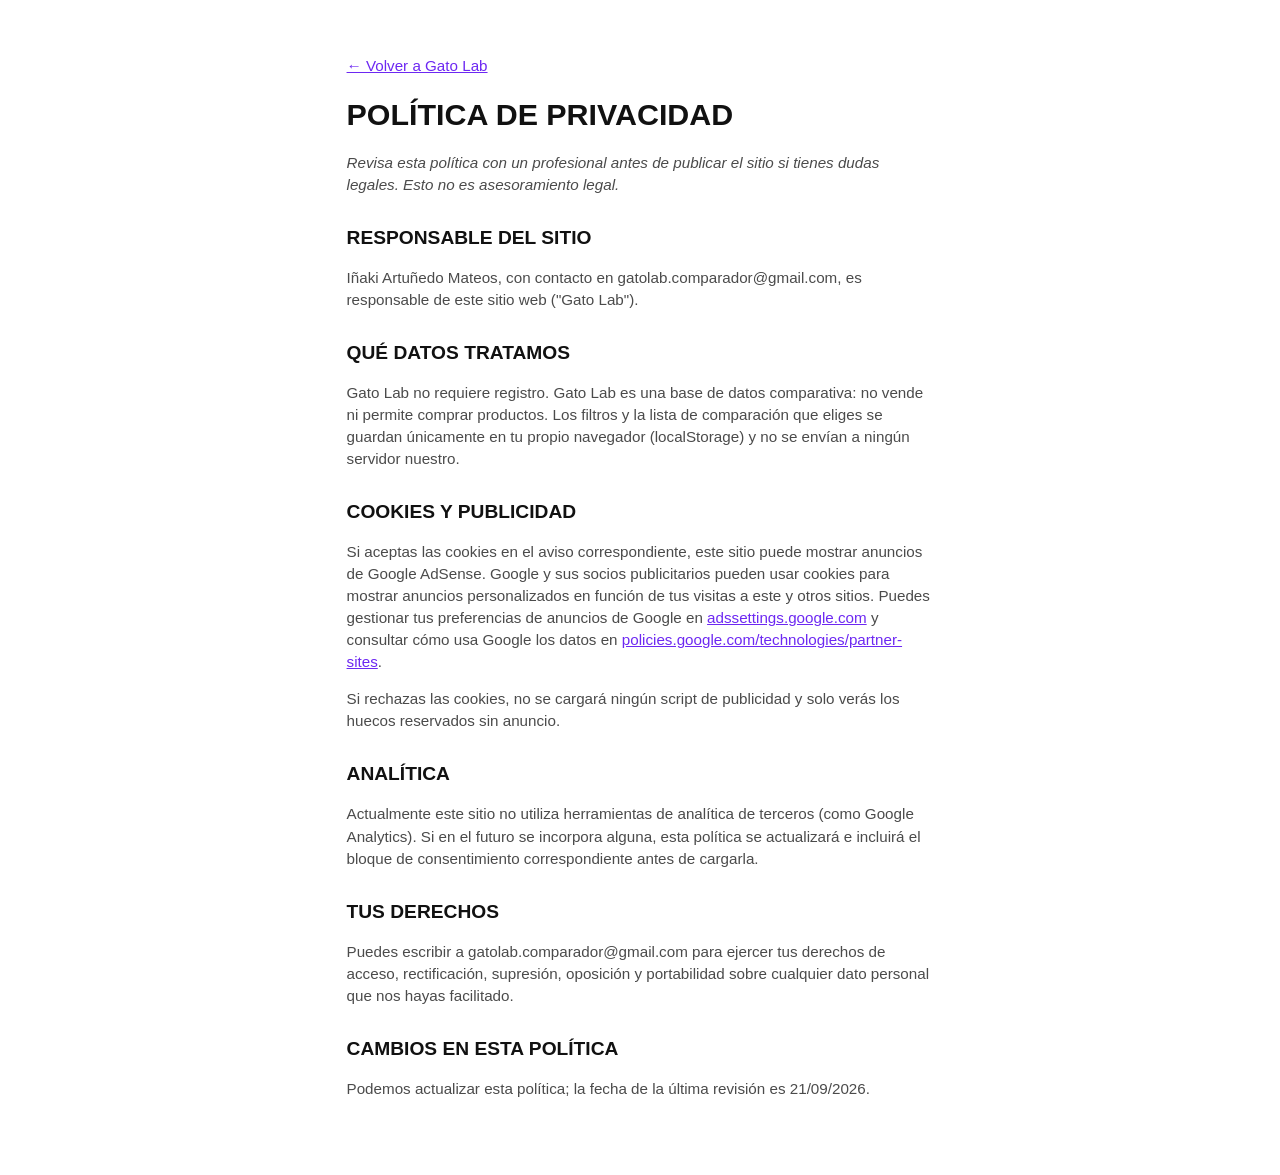
<file: gatolab-web_1/privacidad.html>
<!doctype html>
<html lang="es">
<head>
<meta charset="utf-8">
<meta name="viewport" content="width=device-width, initial-scale=1">
<title>Política de privacidad — Gato Lab</title>
<meta name="description" content="Política de privacidad y cookies de Gato Lab.">
<link rel="stylesheet" href="css/styles.css">
</head>
<body>
<div class="page legal">
  <p><a href="index.html">← Volver a Gato Lab</a></p>
  <h1>Política de privacidad</h1>
  <p><em>Revisa esta política con un profesional antes de publicar el sitio si tienes dudas legales. Esto no es asesoramiento legal.</em></p>

  <h2>Responsable del sitio</h2>
  <p>Iñaki Artuñedo Mateos, con contacto en gatolab.comparador@gmail.com, es responsable de este sitio web ("Gato Lab").</p>

  <h2>Qué datos tratamos</h2>
  <p>Gato Lab no requiere registro. Gato Lab es una base de datos comparativa: no vende ni permite comprar productos. Los filtros y la lista de comparación que eliges se guardan únicamente en tu propio navegador (localStorage) y no se envían a ningún servidor nuestro.</p>

  <h2>Cookies y publicidad</h2>
  <p>Si aceptas las cookies en el aviso correspondiente, este sitio puede mostrar anuncios de Google AdSense. Google y sus socios publicitarios pueden usar cookies para mostrar anuncios personalizados en función de tus visitas a este y otros sitios. Puedes gestionar tus preferencias de anuncios de Google en <a href="https://adssettings.google.com" target="_blank" rel="noopener">adssettings.google.com</a> y consultar cómo usa Google los datos en <a href="https://policies.google.com/technologies/partner-sites" target="_blank" rel="noopener">policies.google.com/technologies/partner-sites</a>.</p>
  <p>Si rechazas las cookies, no se cargará ningún script de publicidad y solo verás los huecos reservados sin anuncio.</p>

  <h2>Analítica</h2>
  <p>Actualmente este sitio no utiliza herramientas de analítica de terceros (como Google Analytics). Si en el futuro se incorpora alguna, esta política se actualizará e incluirá el bloque de consentimiento correspondiente antes de cargarla.</p>

  <h2>Tus derechos</h2>
  <p>Puedes escribir a gatolab.comparador@gmail.com para ejercer tus derechos de acceso, rectificación, supresión, oposición y portabilidad sobre cualquier dato personal que nos hayas facilitado.</p>

  <h2>Cambios en esta política</h2>
  <p>Podemos actualizar esta política; la fecha de la última revisión es 21/09/2026.</p>
</div>
</body>
</html>
</file>
<file: gatolab-web_1/css/styles.css>
/* Gato Lab — hoja de estilos principal */
:root{
  --bg:#FFFFFF;
  --surface:#FFFFFF;
  --surface-2:#F6F6F6;
  --ink:#111111;
  --gray-700:#4B4B4B;
  --gray-500:#7D7D7D;
  --gray-300:#D6D6D6;
  --gray-150:#EDEDED;
  --line:#E2E2E2;
  --accent:#6D28F2;
  --accent-dark:#5719D1;
  --accent-ink:#FFFFFF;
  --accent-soft:#F1E8FE;
  --radar-1:#6D28F2;
  --radar-2:#EB6834;
  --radius:6px;
  --radius-s:3px;
}
@media (prefers-color-scheme: dark){
  :root:not([data-theme="light"]){
    --bg:#0A0A0B; --surface:#141415; --surface-2:#1B1B1D; --ink:#F2F2F2;
    --gray-700:#B7B7B7; --gray-500:#8C8C8C; --gray-300:#333335; --gray-150:#1E1E20;
    --line:#2B2B2D; --accent:#A374FF; --accent-dark:#B892FF; --accent-ink:#0A0A0B; --accent-soft:#241A3B;
    --radar-1:#8C5FE0; --radar-2:#D95926;
  }
}
:root[data-theme="dark"]{
  --bg:#0A0A0B; --surface:#141415; --surface-2:#1B1B1D; --ink:#F2F2F2;
  --gray-700:#B7B7B7; --gray-500:#8C8C8C; --gray-300:#333335; --gray-150:#1E1E20;
  --line:#2B2B2D; --accent:#A374FF; --accent-dark:#B892FF; --accent-ink:#0A0A0B; --accent-soft:#241A3B;
  --radar-1:#8C5FE0; --radar-2:#D95926;
}

*{box-sizing:border-box;}
html,body{ margin:0; }
body{ background:var(--bg); color:var(--ink); font-family:'Archivo','Helvetica Neue',Arial,sans-serif; line-height:1.45; }
.page{ padding:0 18px; max-width:1280px; margin:0 auto; }
h1,h2,h3{ margin:0; }
.display{ font-family:'Anton','Arial Narrow',Impact,sans-serif; font-weight:400; text-transform:uppercase; letter-spacing:.01em; line-height:.96; }
.display em{ font-style:normal; color:var(--accent); }
.mono{ font-family:'JetBrains Mono','SFMono-Regular',Menlo,monospace; font-variant-numeric:tabular-nums; }
.eyebrow{ font-family:'JetBrains Mono',monospace; font-size:.72rem; text-transform:uppercase; letter-spacing:.12em; color:var(--gray-500); display:flex; align-items:center; gap:8px; }
.eyebrow::before{ content:""; width:8px; height:8px; background:var(--accent); flex:none; }
a{ color:var(--accent); }
a:hover{ color:var(--accent-dark); }
button{ font-family:inherit; }
:focus-visible{ outline:2px solid var(--accent); outline-offset:2px; }
[hidden]{ display:none !important; }
img{ max-width:100%; }

.topbar{
  position:sticky; top:0; z-index:40; display:flex; align-items:center; gap:16px;
  padding:16px 0; margin:0 -18px; padding-inline:18px; background:var(--bg); border-bottom:2px solid var(--ink);
}
.brand{ display:flex; align-items:center; gap:9px; flex:0 0 auto; }
.brand-mark{ width:28px; height:28px; color:var(--ink); flex:none; }
.brand-mark svg{ width:100%; height:100%; }
.brand-text{ display:flex; flex-direction:column; line-height:1.02; }
.brand-name{ font-family:'Anton',sans-serif; text-transform:uppercase; font-size:1.28rem; letter-spacing:.01em; white-space:nowrap; }
.brand-name em{ font-style:normal; color:var(--accent); }
.brand-tagline{ font-family:'JetBrains Mono',monospace; font-size:.56rem; text-transform:uppercase; letter-spacing:.11em; color:var(--gray-500); white-space:nowrap; margin-top:1px; }
.main-nav{ display:flex; gap:2px; flex:0 0 auto; }
.main-nav button{
  border:none; background:transparent; color:var(--gray-500); cursor:pointer;
  font-family:'JetBrains Mono',monospace; font-size:.78rem; text-transform:uppercase; letter-spacing:.06em;
  padding:8px 10px; border-bottom:2px solid transparent; margin-bottom:-2px;
}
.main-nav button:hover{ color:var(--ink); }
.main-nav button[aria-current="true"]{ color:var(--ink); border-bottom-color:var(--accent); font-weight:700; }
.searchbox{ position:relative; flex:1 1 240px; min-width:0; max-width:440px; }
.searchbox svg{ position:absolute; left:12px; top:50%; transform:translateY(-50%); width:16px; height:16px; color:var(--gray-500); pointer-events:none; }
.searchbox input{ width:100%; padding:10px 14px 10px 36px; border-radius:var(--radius-s); border:1.5px solid var(--ink); background:var(--surface); color:var(--ink); font-size:.92rem; font-family:'Archivo',sans-serif; }
.searchbox input::placeholder{ color:var(--gray-500); }
.lang-switch{ display:flex; gap:2px; flex:0 0 auto; margin-left:auto; border:1.5px solid var(--ink); border-radius:var(--radius-s); padding:2px; }
.lang-switch button{
  border:none; background:transparent; color:var(--gray-500); cursor:pointer;
  font-family:'JetBrains Mono',monospace; font-size:.72rem; letter-spacing:.03em;
  padding:5px 8px; border-radius:2px;
}
.lang-switch button:hover{ color:var(--ink); }
.lang-switch button[aria-pressed="true"]{ background:var(--ink); color:var(--bg); font-weight:700; }
.search-toggle{ display:none; flex:none; width:34px; height:34px; align-items:center; justify-content:center; border:1.5px solid var(--ink); border-radius:var(--radius-s); background:var(--surface); color:var(--ink); cursor:pointer; padding:0; }
.search-toggle svg{ width:15px; height:15px; }
.search-toggle:hover{ border-color:var(--accent); color:var(--accent); }
.search-toggle[aria-expanded="true"]{ background:var(--ink); color:var(--bg); }
@media (max-width:760px){
  /* Cabecera más compacta en móvil: se oculta el eslogan y la búsqueda
     pasa a ser un icono que despliega el campo, en vez de ocupar
     siempre una fila entera — así queda más sitio para el contenido. */
  .topbar{ flex-wrap:wrap; row-gap:8px; padding-block:10px; }
  .brand-tagline{ display:none; }
  .main-nav{ order:1; }
  .search-toggle{ display:flex; order:2; }
  .lang-switch{ order:3; }
  .searchbox{ display:none; order:4; flex:1 1 100%; max-width:100%; margin-top:2px; }
  .searchbox.mobile-open{ display:flex; }
}

.hero{ padding-block:38px 22px; max-width:760px; }
.hero h1{ font-size:clamp(2.6rem,10vw,5.2rem); margin-top:10px; }
.hero p{ margin:14px 0 0; color:var(--gray-700); font-size:1.02rem; max-width:62ch; }
.hero p strong{ color:var(--ink); font-family:'JetBrains Mono',monospace; }
.hero-chips{ display:flex; flex-wrap:wrap; gap:8px; margin-top:20px; }
.use-chip{ border:1.5px solid var(--ink); background:var(--surface); color:var(--ink); border-radius:var(--radius-s); padding:7px 12px; font-size:.78rem; cursor:pointer; display:flex; align-items:center; gap:6px; font-family:'JetBrains Mono',monospace; text-transform:uppercase; letter-spacing:.03em; }
.use-chip:hover{ border-color:var(--accent); color:var(--accent); }
.use-chip[aria-pressed="true"]{ background:var(--accent); color:var(--accent-ink); border-color:var(--accent); }
.use-chip[aria-pressed="true"]:hover{ color:var(--accent-ink); }
.use-chip .n{ opacity:.65; font-size:.9em; }
.use-chip-kids{ border-color:var(--radar-2); }
.use-chip-kids:hover{ border-color:var(--radar-2); color:var(--radar-2); }
.use-chip-kids[aria-pressed="true"]{ background:var(--radar-2); border-color:var(--radar-2); color:var(--accent-ink); }
.use-chip-kids[aria-pressed="true"]:hover{ color:var(--accent-ink); }

.ad-slot{ border:1px dashed var(--gray-300); border-radius:var(--radius-s); color:var(--gray-500); font-size:.72rem; letter-spacing:.08em; text-transform:uppercase; font-family:'JetBrains Mono',monospace; display:flex; align-items:center; justify-content:center; text-align:center; background:var(--surface-2); margin-block:18px; }
.ad-leaderboard{ min-height:90px; }
.ad-infeed{ min-height:110px; grid-column:1 / -1; }
/* Huecos in-feed insertados dentro de la propia rejilla del catálogo (cada
   CATALOG_AD_INTERVAL fichas, ver js/app.js): sin margin-block propio, para
   que el "gap" de la rejilla marque el espaciado igual que entre tarjetas. */
.ad-infeed-catalog{ margin-block:0; }
.ad-footer{ min-height:90px; margin-block:18px 0; }

.layout{ display:grid; grid-template-columns:220px 1fr; gap:26px; align-items:start; }
@media (max-width:760px){ .layout{ grid-template-columns:1fr; } }
.filters{ background:var(--surface); border:1.5px solid var(--ink); border-radius:var(--radius); padding:16px; display:flex; flex-direction:column; gap:18px; }
.filters h2{ font-family:'Anton',sans-serif; text-transform:uppercase; font-size:1.05rem; letter-spacing:.01em; }
.filter-group{ display:flex; flex-direction:column; gap:8px; }
.filter-group h3{ font-size:.68rem; text-transform:uppercase; letter-spacing:.08em; color:var(--gray-500); font-family:'JetBrains Mono',monospace; font-weight:600; }
.filter-row{ display:flex; align-items:center; gap:8px; font-size:.88rem; cursor:pointer; }
.filter-row input{ accent-color:var(--accent); width:15px; height:15px; }
.filter-row .cnt{ margin-left:auto; color:var(--gray-500); font-size:.74rem; font-family:'JetBrains Mono',monospace; }
.chipset{ display:flex; flex-wrap:wrap; gap:6px; }
.chipset button{ border:1px solid var(--gray-300); background:var(--surface); color:var(--ink); border-radius:var(--radius-s); padding:5px 10px; font-size:.76rem; cursor:pointer; font-family:'JetBrains Mono',monospace; }
.chipset button:hover{ border-color:var(--accent); color:var(--accent); }
.chipset button[aria-pressed="true"]{ background:var(--accent); border-color:var(--accent); color:var(--accent-ink); }
.chipset button[aria-pressed="true"]:hover{ color:var(--accent-ink); }
#resetFilters{ border:1px solid var(--gray-300); background:transparent; color:var(--gray-700); border-radius:var(--radius-s); padding:8px; font-size:.82rem; cursor:pointer; font-family:'JetBrains Mono',monospace; text-transform:uppercase; letter-spacing:.03em; }
#resetFilters:hover{ color:var(--ink); border-color:var(--ink); }
.filters-toggle{ display:none; }
@media (max-width:760px){
  .filters-toggle{ display:flex; width:100%; justify-content:space-between; align-items:center; border:1.5px solid var(--ink); background:var(--surface); border-radius:var(--radius-s); padding:10px 14px; font-size:.85rem; margin-bottom:10px; cursor:pointer; color:var(--ink); font-family:'JetBrains Mono',monospace; text-transform:uppercase; letter-spacing:.03em; }
  .filters.collapsed{ display:none; }
}

.catalog{ display:grid; grid-template-columns:repeat(auto-fill, minmax(240px,1fr)); gap:14px; align-content:start; padding-bottom:10px; }
@media (max-width:680px){
  /* En móvil, dos zapatillas por fila en vez de una a pantalla completa. */
  .catalog{ grid-template-columns:repeat(2, 1fr); gap:8px; }
  .card-photo{ aspect-ratio:1/1; }
  .card-photo svg{ width:44%; }
  .card-body{ padding:9px; gap:6px; }
  .card-brand{ font-size:.6rem; letter-spacing:.05em; }
  .card-model{ font-size:.92rem; line-height:1.08; }
  .card-chips{ gap:3px; }
  .tag{ font-size:.58rem; padding:2px 5px; }
  .card-mini-specs{ gap:3px; font-size:.7rem; }
  .card-mini-specs div{ padding-top:3px; }
  .card-mini-specs span:first-child{ font-size:.58rem; }
  .card-foot{ padding-top:7px; }
  .card-price{ font-size:.82rem; }
  .card-price span{ font-size:.55rem; }
  .card-level-flag{ font-size:.55rem; padding:2px 5px; top:6px; right:6px; }
  .card-kids-flag{ font-size:.55rem; padding:2px 5px; top:6px; left:6px; }
}
.card{ background:var(--surface); border:1.5px solid var(--ink); border-radius:var(--radius); display:flex; flex-direction:column; cursor:pointer; position:relative; overflow:hidden; transition:border-color .12s; }
.card:hover{ border-color:var(--accent); }
.card-photo{ aspect-ratio:4/3; background:var(--surface-2); border-bottom:1.5px solid var(--ink); display:flex; align-items:center; justify-content:center; color:var(--ink); position:relative; overflow:hidden; }
.card-photo svg{ width:52%; height:auto; }
.card-photo img.shoe-photo{ width:100%; height:100%; object-fit:contain; padding:12px; }
.card-level-flag{ position:absolute; top:8px; right:8px; font-family:'JetBrains Mono',monospace; font-size:.65rem; text-transform:uppercase; letter-spacing:.05em; padding:3px 7px; border-radius:var(--radius-s); background:var(--surface); border:1px solid var(--ink); }
.card-level-flag.level-Avanzado{ background:var(--accent); color:var(--accent-ink); border-color:var(--accent); }
.card-kids-flag{ position:absolute; top:8px; left:8px; font-family:'JetBrains Mono',monospace; font-size:.65rem; text-transform:uppercase; letter-spacing:.05em; padding:3px 7px; border-radius:var(--radius-s); background:var(--radar-2); color:var(--accent-ink); border:1px solid var(--radar-2); }
.card-body{ padding:14px; display:flex; flex-direction:column; gap:10px; flex:1; }
.card-brand{ font-family:'JetBrains Mono',monospace; font-size:.7rem; text-transform:uppercase; letter-spacing:.08em; color:var(--gray-500); }
.card-model{ font-family:'Anton',sans-serif; text-transform:uppercase; font-size:1.28rem; line-height:1.05; }
.card-chips{ display:flex; flex-wrap:wrap; gap:5px; }
.tag{ font-family:'JetBrains Mono',monospace; font-size:.66rem; text-transform:uppercase; letter-spacing:.04em; padding:3px 7px; border-radius:var(--radius-s); background:var(--surface-2); color:var(--gray-700); border:1px solid var(--gray-300); }
.tag.level-Avanzado{ background:var(--accent-soft); color:var(--accent-dark); border-color:var(--accent); }
.tag.level-Intermedio{ background:var(--surface); color:var(--ink); border-color:var(--ink); }
.tag.tag-kids{ background:var(--radar-2); color:var(--accent-ink); border-color:var(--radar-2); }
.card-mini-specs{ display:flex; flex-direction:column; gap:4px; font-size:.8rem; }
.card-mini-specs div{ display:flex; justify-content:space-between; gap:8px; border-top:1px solid var(--line); padding-top:4px; }
.card-mini-specs span:first-child{ color:var(--gray-500); font-family:'JetBrains Mono',monospace; font-size:.72rem; text-transform:uppercase; letter-spacing:.03em; }
.card-mini-specs span:last-child{ font-weight:600; }
.card-foot{ display:flex; align-items:center; justify-content:space-between; margin-top:auto; padding-top:10px; border-top:1.5px solid var(--ink); }
.card-price{ font-family:'JetBrains Mono',monospace; font-weight:700; font-size:1.02rem; }
.card-price span{ font-size:.68rem; color:var(--gray-500); font-weight:400; text-transform:uppercase; }
.add-compare{ border:1.5px solid var(--ink); background:var(--surface); color:var(--ink); border-radius:var(--radius-s); padding:6px 10px; font-size:.72rem; cursor:pointer; display:flex; align-items:center; gap:5px; font-family:'JetBrains Mono',monospace; text-transform:uppercase; letter-spacing:.03em; }
.add-compare:hover{ background:var(--ink); color:var(--bg); }
.add-compare[aria-pressed="true"]{ background:var(--accent); border-color:var(--accent); color:var(--accent-ink); }
.add-compare[aria-pressed="true"]:hover{ background:var(--accent-dark); border-color:var(--accent-dark); }
.add-compare svg{ width:12px; height:12px; }
.empty-state{ grid-column:1/-1; text-align:center; padding:50px 16px; color:var(--gray-500); font-family:'JetBrains Mono',monospace; }
.empty-state-mark{ width:34px; height:34px; margin:0 auto 14px; color:var(--gray-300); }
.empty-state-mark svg{ width:100%; height:100%; }
.catalog-loading .empty-state-mark{ animation:catalogPulse 1.4s ease-in-out infinite; }
@media (prefers-reduced-motion: reduce){ .catalog-loading .empty-state-mark{ animation:none; } }
@keyframes catalogPulse{ 0%,100%{ opacity:.35; } 50%{ opacity:.9; } }

.bars{ display:inline-flex; gap:3px; align-items:center; vertical-align:middle; }
.bars .seg{ width:14px; height:7px; background:var(--surface); border:1px solid var(--gray-300); }
.bars .seg.on{ background:var(--ink); border-color:var(--ink); }
.bars.accent .seg.on{ background:var(--accent); border-color:var(--accent); }
.bar-row{ display:flex; align-items:center; gap:10px; }
.bar-row .bars{ flex:none; }

.modal-overlay{ position:fixed; inset:0; background:rgba(10,10,10,.6); display:flex; align-items:flex-end; justify-content:center; z-index:100; }
@media (min-width:640px){ .modal-overlay{ align-items:center; padding:24px; } }
.modal{ background:var(--surface); width:100%; max-width:520px; max-height:88vh; overflow-y:auto; border-radius:var(--radius) var(--radius) 0 0; padding:24px; position:relative; border:1.5px solid var(--ink); }
@media (min-width:640px){ .modal{ border-radius:var(--radius); } }
.modal-wide{ max-width:920px; }
.modal-close{ position:absolute; top:16px; right:16px; z-index:5; width:32px; height:32px; border-radius:var(--radius-s); border:1.5px solid var(--ink); background:var(--surface); box-shadow:0 1px 6px rgba(0,0,0,.18); display:flex; align-items:center; justify-content:center; cursor:pointer; color:var(--ink); }
.modal-close:hover{ background:var(--ink); color:var(--bg); }
.modal-close svg{ width:15px; height:15px; }

/* Visor de fotos a pantalla completa (lightbox). Fondo casi negro fijo
   (no depende de claro/oscuro) para que la foto sea el centro de atención;
   los controles usan blanco/negro fijos por el mismo motivo. */
.lightbox-overlay{ background:rgba(8,8,9,.94); padding:0; }
.lightbox{ position:relative; width:100%; height:100%; max-width:1100px; max-height:92vh; background:transparent; border:none; padding:0; display:flex; align-items:center; justify-content:center; overflow:visible; }
@media (min-width:640px){ .lightbox{ padding:0 64px; } }
.lightbox-img{ max-width:100%; max-height:88vh; width:auto; height:auto; object-fit:contain; border-radius:2px; }
.lightbox-close{ position:fixed; top:18px; right:18px; background:rgba(255,255,255,.14); border-color:rgba(255,255,255,.5); color:#fff; }
.lightbox-close:hover{ background:#fff; color:#0a0a0a; }
.lightbox-nav{
  position:absolute; top:50%; transform:translateY(-50%); width:44px; height:44px; border-radius:50%;
  border:1.5px solid rgba(255,255,255,.5); background:rgba(255,255,255,.14); color:#fff;
  display:flex; align-items:center; justify-content:center; cursor:pointer;
}
.lightbox-nav:hover{ background:#fff; color:#0a0a0a; }
.lightbox-nav svg{ width:20px; height:20px; }
.lightbox-prev{ left:8px; } .lightbox-next{ right:8px; }
@media (min-width:640px){ .lightbox-prev{ left:12px; } .lightbox-next{ right:12px; } }
.lightbox-counter{
  position:fixed; left:50%; bottom:20px; transform:translateX(-50%); font-family:'JetBrains Mono',monospace;
  font-size:.78rem; letter-spacing:.04em; color:#fff; background:rgba(255,255,255,.14); border-radius:var(--radius-s);
  padding:5px 10px;
}
.detail-photo-main{ aspect-ratio:4/3; max-height:300px; background:var(--surface-2); border:1.5px solid var(--ink); border-radius:var(--radius); display:flex; align-items:center; justify-content:center; color:var(--ink); overflow:hidden; margin-right:40px; position:relative; }
@media (max-width:640px){ .detail-photo-main{ margin-right:0; width:100%; } }
.detail-photo-main svg{ width:34%; height:auto; }
.detail-photo-main img.shoe-photo{ width:100%; height:100%; object-fit:contain; padding:16px; }
.photo-zoomable{ cursor:zoom-in; }
.photo-zoom-hint{
  position:absolute; bottom:10px; right:10px; width:30px; height:30px; border-radius:50%;
  background:var(--ink); color:var(--bg); display:flex; align-items:center; justify-content:center;
  opacity:.88; pointer-events:none;
}
.photo-zoom-hint svg{ width:15px; height:15px; }
.detail-photo-main:hover .photo-zoom-hint, .detail-photo-main:focus-visible .photo-zoom-hint{ opacity:1; }
.detail-photo-main:focus-visible{ outline:2px solid var(--accent); outline-offset:2px; }
.detail-photo-gallery{ display:flex; gap:8px; margin-top:10px; overflow-x:auto; padding-bottom:2px; }
.detail-photo-thumb{
  flex:0 0 76px; aspect-ratio:1/1; background:var(--surface-2); border:1.5px solid var(--ink);
  border-radius:var(--radius-s); overflow:hidden; padding:0; cursor:pointer; font:inherit;
}
.detail-photo-thumb img{ width:100%; height:100%; object-fit:contain; padding:6px; display:block; }
.detail-photo-thumb:hover{ border-color:var(--accent); }
.detail-photo-thumb.active{ border-color:var(--accent); border-width:2px; background:var(--accent-soft); }
.detail-photo-thumb:focus-visible{ outline:2px solid var(--accent); outline-offset:1px; }
.detail-head{ display:flex; gap:16px; align-items:flex-start; margin-top:16px; }
.detail-badge{ width:76px; height:76px; border-radius:var(--radius); background:var(--surface-2); color:var(--ink); display:flex; align-items:center; justify-content:center; flex:none; border:1.5px solid var(--ink); }
.detail-badge svg{ width:48px; height:auto; }
.detail-title h3{ font-family:'Anton',sans-serif; text-transform:uppercase; font-size:1.55rem; margin-top:2px; line-height:1; }
.detail-summary{ margin-top:16px; color:var(--gray-700); font-size:.94rem; }
.spec-grid{ margin-top:20px; display:grid; grid-template-columns:1fr 1fr; gap:12px 18px; }
@media (max-width:420px){ .spec-grid{ gap:10px 12px; } }
.spec-item{ border-top:1.5px solid var(--ink); padding-top:8px; }
/* Las filas con barra visual (asimetría, rigidez, sensibilidad) necesitan
   más ancho para no partirse mal — ocupan las dos columnas incluso en móvil. */
.spec-item:has(.bar-row){ grid-column:1 / -1; }
.spec-label{ font-size:.68rem; text-transform:uppercase; letter-spacing:.06em; color:var(--gray-500); font-family:'JetBrains Mono',monospace; }
.spec-value{ font-size:.95rem; margin-top:3px; font-weight:600; }
.detail-features{ margin-top:20px; padding-top:16px; border-top:1.5px solid var(--ink); }
.detail-features h4{ font-family:'JetBrains Mono',monospace; font-size:.68rem; text-transform:uppercase; letter-spacing:.06em; color:var(--gray-500); }
.detail-features ul{ margin:12px 0 0; padding:0; list-style:none; display:flex; flex-direction:column; gap:8px; }
.detail-features li{ font-size:.88rem; color:var(--gray-700); padding-left:16px; position:relative; }
.detail-features li::before{ content:"—"; position:absolute; left:0; color:var(--accent); font-weight:700; }
.detail-parawho{ margin-top:16px; background:var(--surface-2); border:1.5px solid var(--ink); border-radius:var(--radius); padding:14px 16px; }
.detail-parawho .spec-label{ margin-bottom:4px; display:block; }
.detail-parawho p{ margin:0; font-size:.9rem; color:var(--ink); }
.detail-actions{ margin-top:22px; display:flex; gap:10px; flex-wrap:wrap; }
.btn-primary{ background:var(--ink); color:var(--bg); border:1.5px solid var(--ink); border-radius:var(--radius-s); padding:11px 18px; font-size:.85rem; font-weight:700; cursor:pointer; font-family:'JetBrains Mono',monospace; text-transform:uppercase; letter-spacing:.03em; }
.btn-primary:hover{ background:var(--accent); border-color:var(--accent); color:var(--accent-ink); }
.btn-secondary{ background:var(--surface); color:var(--ink); border:1.5px solid var(--gray-300); border-radius:var(--radius-s); padding:11px 18px; font-size:.85rem; cursor:pointer; font-family:'JetBrains Mono',monospace; text-transform:uppercase; letter-spacing:.03em; }
.btn-secondary:hover{ border-color:var(--accent); color:var(--accent); }

.compare-tray{ position:fixed; left:0; right:0; bottom:0; z-index:90; padding:12px 18px; background:var(--surface); border-top:2px solid var(--ink); display:flex; align-items:center; gap:14px; flex-wrap:wrap; }
.tray-items{ display:flex; gap:8px; flex:1; overflow-x:auto; }
.tray-item{ flex:none; display:flex; align-items:center; gap:6px; background:var(--surface-2); border:1px solid var(--gray-300); border-radius:var(--radius-s); padding:5px 6px 5px 10px; font-size:.78rem; white-space:nowrap; font-family:'JetBrains Mono',monospace; }
.tray-item button{ border:none; background:transparent; cursor:pointer; color:var(--gray-500); width:20px; height:20px; display:flex; align-items:center; justify-content:center; border-radius:50%; }
.tray-item button:hover{ background:var(--ink); color:var(--bg); }
.tray-item button svg{ width:11px; height:11px; }
.tray-hint{ font-size:.76rem; color:var(--gray-500); font-family:'JetBrains Mono',monospace; text-transform:uppercase; letter-spacing:.03em; }

.compare-scroll{ overflow-x:auto; margin-top:6px; }
table.compare{ border-collapse:collapse; width:100%; min-width:560px; }
table.compare th, table.compare td{ padding:11px 14px; border-bottom:1px solid var(--line); text-align:left; font-size:.87rem; vertical-align:middle; }
table.compare thead th{ border-bottom:2px solid var(--ink); padding-top:0; }
table.compare th .model-name{ font-family:'Anton',sans-serif; text-transform:uppercase; font-size:1.05rem; }
table.compare td.row-label{ color:var(--gray-500); font-size:.72rem; text-transform:uppercase; letter-spacing:.05em; white-space:nowrap; font-family:'JetBrains Mono',monospace; }
table.compare td.diff{ background:var(--accent-soft); font-weight:700; }
table.compare td.diff .row-value{ color:var(--accent-dark); }
table.compare .col-brand{ font-size:.68rem; text-transform:uppercase; color:var(--gray-500); font-family:'JetBrains Mono',monospace; font-weight:600; display:block; letter-spacing:.05em; }
table.compare .price-cell{ font-family:'JetBrains Mono',monospace; font-weight:700; font-size:1rem; }

.site-footer{ margin-top:34px; padding-block:22px 40px; border-top:2px solid var(--ink); }
.site-footer p{ color:var(--gray-500); font-size:.8rem; max-width:70ch; font-family:'JetBrains Mono',monospace; line-height:1.6; }
.footer-brand{ display:flex; align-items:center; gap:8px; margin-bottom:14px; }
.footer-mark{ width:20px; height:20px; color:var(--ink); flex:none; opacity:.55; }
.footer-mark svg{ width:100%; height:100%; }
.footer-brand-name{ font-family:'Anton',sans-serif; text-transform:uppercase; font-size:.95rem; letter-spacing:.01em; color:var(--gray-500); }
.footer-brand-name em{ font-style:normal; color:var(--accent); }
.site-footer nav{ display:flex; gap:14px; margin-top:10px; font-size:.82rem; flex-wrap:wrap; font-family:'JetBrains Mono',monospace; text-transform:uppercase; letter-spacing:.03em; }

/* =====================================================================
   COMPARADOR (Duel) — sección dedicada de comparación 1 vs 1
   ===================================================================== */
.duel-hero{ padding-block:34px 8px; max-width:760px; }
.duel-hero h1{ font-size:clamp(2rem,6vw,3rem); margin-top:8px; }
.duel-hero p{ margin:12px 0 0; color:var(--gray-700); font-size:1rem; max-width:64ch; }

.compare-tabs{ display:inline-flex; gap:4px; border:2px solid var(--ink); border-radius:var(--radius); padding:4px; margin:22px 0 32px; }
.compare-tab{
  font-family:'JetBrains Mono',monospace; font-size:1rem; letter-spacing:.04em; text-transform:uppercase;
  padding:16px 36px; border:none; border-radius:calc(var(--radius) - 2px); background:none; color:var(--gray-500); cursor:pointer;
  font-weight:700; transition:background .15s,color .15s;
}
.compare-tab:hover{ color:var(--ink); }
.compare-tab[aria-selected="true"]{ background:var(--accent); color:var(--accent-ink); }
.compare-tab[aria-selected="true"]:hover{ color:var(--accent-ink); }
@media (max-width:680px){ .compare-tabs{ display:flex; width:100%; } .compare-tab{ flex:1; padding:16px 12px; font-size:.9rem; } }

.picker-row{ display:grid; grid-template-columns:1fr auto 1fr; gap:14px; align-items:stretch; margin-top:24px; }
@media (max-width:720px){ .picker-row{ grid-template-columns:1fr; } }
.picker-vs{
  align-self:center; font-family:'Anton',sans-serif; font-size:1rem; color:var(--gray-500);
  background:var(--surface-2); border:1.5px solid var(--ink); border-radius:50%;
  width:38px; height:38px; display:flex; align-items:center; justify-content:center; flex:none;
}
@media (max-width:720px){ .picker-vs{ margin:0 auto; } }
.picker{ border:1.5px solid var(--ink); border-radius:var(--radius); padding:16px; background:var(--surface); display:flex; flex-direction:column; gap:10px; min-height:104px; }
.picker-label{ font-family:'JetBrains Mono',monospace; font-size:.7rem; letter-spacing:.08em; color:var(--gray-500); text-transform:uppercase; }
.picker-search{ position:relative; }
.picker-search input{
  width:100%; padding:10px 14px; border-radius:var(--radius-s); border:1.5px solid var(--ink);
  background:var(--surface); color:var(--ink); font-size:.92rem; font-family:'Archivo',sans-serif;
}
.picker-suggestions{
  position:absolute; left:0; right:0; top:calc(100% + 6px); z-index:30; background:var(--surface);
  border:1.5px solid var(--ink); border-radius:var(--radius-s); max-height:280px; overflow-y:auto;
  box-shadow:0 10px 24px -10px rgba(0,0,0,.25);
}
.suggestion-item{
  display:flex; align-items:center; justify-content:space-between; gap:10px; width:100%;
  padding:10px 12px; border:none; background:transparent; text-align:left; cursor:pointer;
  border-bottom:1px solid var(--line); font-family:'Archivo',sans-serif;
}
.suggestion-item:last-child{ border-bottom:none; }
.suggestion-item:hover{ background:var(--surface-2); }
.suggestion-main{ display:flex; flex-direction:column; gap:1px; }
.suggestion-brand{ font-family:'JetBrains Mono',monospace; font-size:.66rem; text-transform:uppercase; letter-spacing:.05em; color:var(--gray-500); }
.suggestion-model{ font-weight:700; font-size:.92rem; }
.suggestion-tag{ font-family:'JetBrains Mono',monospace; font-size:.66rem; text-transform:uppercase; color:var(--gray-500); white-space:nowrap; }
.suggestion-empty{ padding:14px 12px; color:var(--gray-500); font-size:.85rem; font-family:'JetBrains Mono',monospace; }
.picker-chosen{ display:flex; align-items:center; gap:10px; }
.picker-chosen .mini-badge{ width:44px; height:44px; border-radius:var(--radius-s); background:var(--surface-2); border:1.5px solid var(--ink); display:flex; align-items:center; justify-content:center; color:var(--ink); flex:none; overflow:hidden; }
.picker-chosen .mini-badge svg{ width:70%; height:auto; }
.picker-chosen .mini-badge img.shoe-photo{ width:100%; height:100%; object-fit:contain; padding:3px; }
.picker-chosen .mini-text{ flex:1; min-width:0; }
.picker-chosen .mini-brand{ font-family:'JetBrains Mono',monospace; font-size:.66rem; text-transform:uppercase; color:var(--gray-500); }
.picker-chosen .mini-model{ font-family:'Anton',sans-serif; text-transform:uppercase; font-size:1.05rem; line-height:1.05; }
.picker-change{
  border:1.5px solid var(--gray-300); background:transparent; color:var(--gray-700);
  border-radius:var(--radius-s); padding:6px 9px; font-size:.68rem; cursor:pointer; flex:none;
  font-family:'JetBrains Mono',monospace; text-transform:uppercase; letter-spacing:.03em;
}
.picker-change:hover{ border-color:var(--accent); color:var(--accent); }

.duel-empty{ text-align:center; padding:50px 16px; color:var(--gray-500); font-family:'JetBrains Mono',monospace; border:1.5px dashed var(--gray-300); border-radius:var(--radius); margin-top:24px; }

.duel-result{ margin-top:30px; }
.duel-photo-row{ display:grid; grid-template-columns:1fr 1fr; gap:14px; position:relative; }
.duel-photo{ aspect-ratio:1/1; background:var(--surface-2); border:1.5px solid var(--ink); border-radius:var(--radius); display:flex; align-items:center; justify-content:center; color:var(--ink); overflow:hidden; position:relative; }
.duel-photo svg{ width:46%; height:auto; }
.duel-photo img.shoe-photo{ width:100%; height:100%; object-fit:contain; padding:14px; }
.duel-photo.photo-zoomable:hover .photo-zoom-hint, .duel-photo.photo-zoomable:focus-visible .photo-zoom-hint{ opacity:1; }
.duel-photo.photo-zoomable:focus-visible{ outline:2px solid var(--accent); outline-offset:2px; }
.vs-badge{
  position:absolute; left:50%; top:50%; transform:translate(-50%,-50%); z-index:2;
  width:46px; height:46px; border-radius:50%; background:var(--ink); color:var(--bg);
  display:flex; align-items:center; justify-content:center; font-family:'Anton',sans-serif; font-size:.85rem;
  border:3px solid var(--bg);
}
.duel-info-row{ display:grid; grid-template-columns:1fr 1fr; gap:14px; margin-top:14px; text-align:center; }
.duel-info-brand{ font-family:'JetBrains Mono',monospace; font-size:.72rem; text-transform:uppercase; letter-spacing:.06em; color:var(--gray-500); }
.duel-info-model{ font-family:'Anton',sans-serif; text-transform:uppercase; font-size:1.7rem; line-height:1; margin-top:2px; }
.duel-info-desc{ margin-top:8px; color:var(--gray-700); font-size:.88rem; }
.duel-features{ margin-top:12px; display:flex; flex-direction:column; gap:5px; text-align:left; }
.duel-feature{ font-size:.78rem; color:var(--gray-700); padding-left:14px; position:relative; }
.duel-feature::before{ content:"—"; position:absolute; left:0; color:var(--accent); font-weight:700; }

.duel-rows{ margin-top:30px; border-top:2px solid var(--ink); }
.duel-row{
  display:grid; grid-template-columns:1fr 180px 1fr; grid-template-areas:"a label b";
  align-items:center; gap:14px; padding:16px 0; border-bottom:1px solid var(--line);
}
.duel-row .col-a{ grid-area:a; text-align:right; }
.duel-row .col-label{ grid-area:label; text-align:center; font-family:'JetBrains Mono',monospace; font-size:.7rem; text-transform:uppercase; letter-spacing:.06em; color:var(--gray-500); }
.duel-row .col-b{ grid-area:b; text-align:left; }
.duel-row .col-a .bar-row{ justify-content:flex-end; }
.duel-row .col-b .bar-row{ justify-content:flex-start; }
.duel-row .val{ font-size:.95rem; font-weight:600; }
.duel-row.is-diff .col-a .val, .duel-row.is-diff .col-b .val{ color:var(--accent-dark); }
.duel-row.is-diff{ background:var(--accent-soft); border-radius:var(--radius-s); border-bottom:1px solid var(--accent-soft); }
.duel-sub{ font-size:.68rem; color:var(--gray-500); margin-top:2px; font-family:'JetBrains Mono',monospace; }
@media (max-width:680px){
  .duel-row{
    grid-template-columns:1fr 1fr; grid-template-areas:"label label" "a b";
    row-gap:8px; padding:14px 4px;
  }
  .duel-row .col-a{ text-align:left; }
  .duel-row .col-label{ text-align:left; }
  .duel-row .col-a .bar-row, .duel-row .col-b .bar-row{ justify-content:flex-start; }
  .duel-photo-row{ gap:8px; }
  .duel-info-model{ font-size:1.3rem; }
}
.duel-side-tag{ display:inline-block; font-family:'JetBrains Mono',monospace; font-size:.62rem; color:var(--gray-500); border:1px solid var(--gray-300); border-radius:2px; padding:1px 5px; margin-right:6px; vertical-align:middle; }
.duel-note{ margin-top:16px; color:var(--gray-500); font-size:.8rem; font-family:'JetBrains Mono',monospace; }

/* =====================================================================
   NEWS — editorial section (listing + article detail)
   ===================================================================== */
.news-hero{ padding-block:34px 6px; max-width:760px; }
.news-hero h1{ font-size:clamp(2rem,6vw,3rem); margin-top:8px; }
.news-hero p{ margin:12px 0 0; color:var(--gray-700); font-size:1rem; max-width:64ch; }

.news-filters{ display:flex; flex-wrap:wrap; gap:8px; margin-top:22px; }
.news-filters button{
  border:1px solid var(--gray-300); background:var(--surface); color:var(--ink);
  border-radius:var(--radius-s); padding:7px 12px; font-size:.76rem; cursor:pointer;
  font-family:'JetBrains Mono',monospace; text-transform:uppercase; letter-spacing:.04em;
}
.news-filters button:hover{ border-color:var(--accent); color:var(--accent); }
.news-filters button[aria-pressed="true"]{ background:var(--ink); border-color:var(--ink); color:var(--bg); }

.news-empty{ text-align:center; padding:50px 16px; color:var(--gray-500); font-family:'JetBrains Mono',monospace; border:1.5px dashed var(--gray-300); border-radius:var(--radius); margin-top:24px; }

/* Featured (most recent) */
.news-featured{
  display:grid; grid-template-columns:1.1fr 1fr; gap:0; margin-top:26px;
  border:1.5px solid var(--ink); border-radius:var(--radius); overflow:hidden; cursor:pointer; background:var(--surface);
  transition:border-color .12s;
}
.news-featured:hover{ border-color:var(--accent); }
.news-featured:hover .news-featured-title{ color:var(--accent); }
@media (max-width:760px){ .news-featured{ grid-template-columns:1fr; } }
.news-featured-photo{
  aspect-ratio:16/11; background:var(--ink); color:var(--bg);
  display:flex; align-items:center; justify-content:center; position:relative; overflow:hidden;
}
.news-featured-photo svg{ width:34%; height:auto; opacity:.92; }
.news-featured-photo img{ width:100%; height:100%; object-fit:cover; }
.news-featured-photo::after{
  content:"NEWS"; position:absolute; bottom:12px; left:14px; font-family:'JetBrains Mono',monospace;
  font-size:.62rem; letter-spacing:.14em; color:var(--bg); opacity:.55;
}
.news-featured-body{ padding:26px 28px; display:flex; flex-direction:column; gap:12px; justify-content:center; }
.news-featured-eyebrow{ display:flex; align-items:center; gap:10px; flex-wrap:wrap; }
.news-cat-tag{
  font-family:'JetBrains Mono',monospace; font-size:.66rem; text-transform:uppercase; letter-spacing:.06em;
  color:var(--accent-dark); background:var(--accent-soft); border:1px solid var(--accent); border-radius:var(--radius-s); padding:3px 8px;
}
.news-date{ font-family:'JetBrains Mono',monospace; font-size:.72rem; color:var(--gray-500); }
.news-featured-title{ font-family:'Anton',sans-serif; text-transform:uppercase; font-size:clamp(1.5rem,3vw,2.1rem); line-height:1.04; }
.news-featured-model{ font-family:'JetBrains Mono',monospace; font-size:.74rem; color:var(--gray-500); text-transform:uppercase; letter-spacing:.04em; }
.news-featured-excerpt{ color:var(--gray-700); font-size:.94rem; max-width:52ch; }
.news-read-link{ font-family:'JetBrains Mono',monospace; font-size:.78rem; font-weight:700; text-transform:uppercase; letter-spacing:.04em; color:var(--ink); margin-top:4px; }
.news-featured:hover .news-read-link{ color:var(--accent); }

/* Card grid */
.news-grid{ display:grid; grid-template-columns:repeat(auto-fill, minmax(260px,1fr)); gap:16px; margin-top:22px; }
.news-card{
  background:var(--surface); border:1.5px solid var(--ink); border-radius:var(--radius);
  display:flex; flex-direction:column; cursor:pointer; overflow:hidden; transition:border-color .12s;
}
.news-card:hover{ border-color:var(--accent); }
.news-card:hover .news-card-title{ color:var(--accent); }
.news-card-photo{
  aspect-ratio:4/3; background:var(--surface-2); border-bottom:1.5px solid var(--ink);
  display:flex; align-items:center; justify-content:center; color:var(--ink); overflow:hidden;
}
.news-card-photo svg{ width:40%; height:auto; }
.news-card-photo img{ width:100%; height:100%; object-fit:cover; }
.news-card-body{ padding:14px; display:flex; flex-direction:column; gap:8px; flex:1; }
.news-card-eyebrow{ display:flex; align-items:center; justify-content:space-between; gap:8px; }
.news-card-title{ font-family:'Anton',sans-serif; text-transform:uppercase; font-size:1.12rem; line-height:1.08; }
.news-card-model{ font-family:'JetBrains Mono',monospace; font-size:.68rem; color:var(--gray-500); text-transform:uppercase; letter-spacing:.03em; }
.news-card-excerpt{ color:var(--gray-700); font-size:.84rem; flex:1; }
.news-card .news-read-link{ margin-top:auto; padding-top:6px; font-size:.72rem; }

/* Article detail page */
.article-page{ max-width:760px; margin:0 auto; padding-block:30px 40px; }
.article-eyebrow-row{ display:flex; align-items:center; gap:10px; flex-wrap:wrap; }
.article-title{ font-size:clamp(2rem,6vw,3.1rem); margin-top:12px; }
.article-subtitle{ margin-top:12px; color:var(--gray-700); font-size:1.05rem; max-width:62ch; }
.article-meta{ display:flex; gap:14px; flex-wrap:wrap; margin-top:16px; font-family:'JetBrains Mono',monospace; font-size:.72rem; color:var(--gray-500); text-transform:uppercase; letter-spacing:.03em; }
.article-hero-photo{
  margin-top:24px; aspect-ratio:16/9; background:var(--ink); color:var(--bg); border-radius:var(--radius);
  display:flex; align-items:center; justify-content:center; overflow:hidden;
}
.article-hero-photo svg{ width:26%; height:auto; opacity:.92; }
.article-hero-photo img{ width:100%; height:100%; object-fit:cover; }
.article-body{ margin-top:26px; color:var(--gray-700); font-size:1rem; display:flex; flex-direction:column; gap:16px; }
.article-body p{ margin:0; }

.article-section{ margin-top:38px; padding-top:22px; border-top:2px solid var(--ink); }
.article-section h2{ font-family:'Anton',sans-serif; text-transform:uppercase; font-size:1.3rem; letter-spacing:.01em; }
.article-section > p.section-lead{ margin-top:10px; color:var(--gray-700); font-size:.94rem; }

.article-spec-grid{ margin-top:18px; display:grid; grid-template-columns:1fr 1fr; gap:12px 18px; }
@media (max-width:480px){ .article-spec-grid{ grid-template-columns:1fr; } }

.article-features{ margin-top:16px; display:flex; flex-direction:column; gap:10px; }
.article-feature{ font-size:.92rem; color:var(--gray-700); padding-left:16px; position:relative; }
.article-feature::before{ content:"—"; position:absolute; left:0; color:var(--accent); font-weight:700; }

.article-proscons{ margin-top:18px; display:grid; grid-template-columns:1fr 1fr; gap:20px; }
@media (max-width:480px){ .article-proscons{ grid-template-columns:1fr; } }
.proscons-col h3{ font-family:'JetBrains Mono',monospace; font-size:.72rem; text-transform:uppercase; letter-spacing:.06em; color:var(--gray-500); margin-bottom:10px; }
.proscons-col ul{ margin:0; padding:0; list-style:none; display:flex; flex-direction:column; gap:8px; }
.proscons-col li{ font-size:.88rem; color:var(--gray-700); padding-left:22px; position:relative; }
.proscons-col.pros li::before{ content:"+"; position:absolute; left:0; color:var(--accent); font-weight:700; }
.proscons-col.contras li::before{ content:"–"; position:absolute; left:0; color:var(--gray-500); font-weight:700; }

.article-verdict{
  margin-top:18px; background:var(--accent-soft); border:1.5px solid var(--accent); border-radius:var(--radius);
  padding:20px 22px; color:var(--ink); font-size:.96rem; display:flex; flex-direction:column; gap:10px;
}
.article-verdict .verdict-tag{ font-family:'JetBrains Mono',monospace; font-size:.66rem; text-transform:uppercase; letter-spacing:.08em; color:var(--accent-dark); }
.article-verdict p{ margin:0; color:var(--ink); }

.article-links{ margin-top:16px; display:flex; flex-direction:column; gap:6px; }
.article-links a{ font-size:.88rem; font-family:'JetBrains Mono',monospace; }

.article-product-card{
  margin-top:18px; display:flex; align-items:center; gap:16px; border:1.5px solid var(--ink);
  border-radius:var(--radius); padding:16px; background:var(--surface);
}
.article-product-card .mini-badge{ width:56px; height:56px; border-radius:var(--radius-s); background:var(--surface-2); border:1.5px solid var(--ink); display:flex; align-items:center; justify-content:center; color:var(--ink); flex:none; overflow:hidden; }
.article-product-card .mini-badge svg{ width:70%; height:auto; }
.article-product-card .mini-badge img.shoe-photo{ width:100%; height:100%; object-fit:contain; padding:4px; }
.article-product-card .mini-text{ flex:1; min-width:0; }
.article-product-card .mini-brand{ font-family:'JetBrains Mono',monospace; font-size:.68rem; text-transform:uppercase; color:var(--gray-500); letter-spacing:.04em; }
.article-product-card .mini-model{ font-family:'Anton',sans-serif; text-transform:uppercase; font-size:1.2rem; line-height:1.05; }
.article-product-card .mini-specs{ margin-top:4px; font-family:'JetBrains Mono',monospace; font-size:.72rem; color:var(--gray-500); }

.article-back{ margin-top:40px; padding-top:20px; border-top:2px solid var(--ink); }

.related-news{ margin-top:18px; display:flex; flex-direction:column; gap:8px; padding-top:16px; border-top:1.5px solid var(--ink); }
.related-news h4{ font-family:'JetBrains Mono',monospace; font-size:.68rem; text-transform:uppercase; letter-spacing:.06em; color:var(--gray-500); }
.related-news-item{
  display:flex; align-items:center; justify-content:space-between; gap:10px; cursor:pointer;
  padding:8px 0; border-bottom:1px solid var(--line); background:none; border-top:none; border-left:none; border-right:none;
  width:100%; text-align:left; font-family:'Archivo',sans-serif; color:var(--ink);
}
.related-news-item:last-child{ border-bottom:none; }
.related-news-item:hover .related-news-title{ color:var(--accent); }
.related-news-title{ font-size:.88rem; font-weight:700; }
.related-news-arrow{ font-family:'JetBrains Mono',monospace; font-size:.72rem; color:var(--gray-500); flex:none; }

/* Banner de consentimiento de cookies (necesario para AdSense/GDPR) */
.cookie-banner{ position:fixed; left:16px; right:16px; bottom:16px; z-index:200; max-width:560px; margin:0 auto; background:var(--surface); border:1.5px solid var(--ink); border-radius:var(--radius); padding:16px 18px; display:flex; flex-direction:column; gap:12px; }
.cookie-banner p{ margin:0; font-size:.85rem; color:var(--gray-700); }
.cookie-actions{ display:flex; gap:8px; flex-wrap:wrap; }

/* ==========================================================================
   Comparador de tallas
   ========================================================================== */
#sizesPickerRow{ grid-template-columns:1fr 1fr; }
@media (max-width:720px){ #sizesPickerRow{ grid-template-columns:1fr; } }
.size-select{
  border:1.5px solid var(--ink); border-radius:var(--radius-s); background:var(--surface); color:var(--ink);
  padding:10px 12px; font-size:.92rem; font-family:'Archivo',sans-serif; width:100%;
}
.size-results{ display:grid; grid-template-columns:repeat(auto-fit,minmax(140px,1fr)); gap:14px; margin-top:24px; }
.size-result-card{ border:1.5px solid var(--ink); border-radius:var(--radius); padding:16px; background:var(--surface); text-align:center; }
.size-result-origin{ border-color:var(--accent); background:var(--accent-soft,var(--surface-2)); }
.size-result-brand{ font-family:'JetBrains Mono',monospace; font-size:.68rem; text-transform:uppercase; letter-spacing:.06em; color:var(--gray-500); }
.size-result-value{ font-family:'Anton',sans-serif; font-size:2rem; line-height:1.1; margin-top:4px; }
.size-approx{ color:var(--gray-500); font-size:1.1rem; margin-right:2px; }
.size-result-cm{ font-family:'JetBrains Mono',monospace; font-size:.76rem; color:var(--gray-500); margin-top:2px; }
.size-disclaimer{ margin-top:24px; font-size:.82rem; color:var(--gray-500); max-width:64ch; }

/* ==========================================================================
   Sobre nosotros / contacto
   ========================================================================== */
.about-content{ max-width:64ch; margin-top:8px; }
.about-content p{ color:var(--gray-700); font-size:1rem; margin:0 0 14px; }
.contact-form{ max-width:480px; margin-top:36px; display:flex; flex-direction:column; gap:14px; padding:22px; border:1.5px solid var(--ink); border-radius:var(--radius); background:var(--surface); }
.contact-form h2{ font-family:'Anton',sans-serif; text-transform:uppercase; font-size:1.15rem; margin:0; }
.contact-row{ display:flex; flex-direction:column; gap:6px; }
.contact-row label{ font-family:'JetBrains Mono',monospace; font-size:.7rem; letter-spacing:.06em; text-transform:uppercase; color:var(--gray-500); }
.contact-row input, .contact-row textarea{
  border:1.5px solid var(--ink); border-radius:var(--radius-s); background:var(--surface); color:var(--ink);
  padding:10px 12px; font-size:.92rem; font-family:'Archivo',sans-serif; resize:vertical;
}
.contact-form .btn-primary{ align-self:flex-start; }
.contact-hint{ margin:0; font-size:.78rem; color:var(--gray-500); }

/* Página legal simple */
.legal{ max-width:70ch; padding-block:40px 60px; }
.legal h1{ font-family:'Anton',sans-serif; text-transform:uppercase; font-size:1.9rem; margin-bottom:14px; }
.legal h2{ font-family:'Anton',sans-serif; text-transform:uppercase; font-size:1.2rem; margin-top:28px; margin-bottom:8px; }
.legal p, .legal li{ color:var(--gray-700); font-size:.95rem; }
.legal a{ color:var(--accent); }

/* ==========================================================================
   Radar / tela de araña — huella visual de características (ficha y duelo)
   ========================================================================== */
.radar-card{ margin-top:22px; padding-top:18px; border-top:1.5px solid var(--ink); }
.radar-card h4{ margin:0 0 10px; font-family:'JetBrains Mono',monospace; font-size:.7rem; letter-spacing:.06em; text-transform:uppercase; color:var(--gray-500); font-weight:600; }
.radar-wrap{ display:flex; flex-direction:column; align-items:center; gap:10px; }
.radar-svg{ width:100%; max-width:280px; height:auto; overflow:visible; }
.radar-svg .radar-grid{ fill:none; stroke:var(--line); stroke-width:1; }
.radar-svg .radar-axis{ stroke:var(--line); stroke-width:1; }
.radar-svg .radar-axis-label{ font-family:'JetBrains Mono',monospace; font-size:6.6px; fill:var(--gray-500); }
.radar-svg .radar-axis-value{ font-family:'JetBrains Mono',monospace; font-size:6.2px; font-weight:600; }
.radar-svg .radar-poly{ fill-opacity:.16; stroke-width:2; }
.radar-svg .radar-dot{ stroke:var(--surface); stroke-width:1.5; }
.radar-svg .radar-dot-manual{ stroke:var(--ink); stroke-width:1.5; stroke-dasharray:1.2 1; }
.radar-legend{ display:flex; flex-wrap:wrap; gap:14px; justify-content:center; }
.radar-legend-item{ display:flex; align-items:center; gap:6px; font-family:'JetBrains Mono',monospace; font-size:.72rem; color:var(--gray-700); }
.radar-legend-dot{ width:10px; height:10px; border-radius:50%; flex:none; }
.radar-note{ margin:2px 0 0; font-size:.76rem; color:var(--gray-500); text-align:center; max-width:52ch; }
@media (max-width:680px){ .radar-svg{ max-width:230px; } }

/* ==========================================================================
   Sello GATO LAB — logo morado en los pies de gato recomendados ("sello": true
   en content/shoes.json, o casilla «Sello GATO LAB» en el panel admin)
   ========================================================================== */
.card-seal{ position:absolute; top:8px; left:8px; z-index:1; width:34px; height:34px; display:flex; align-items:center; justify-content:center; background:var(--surface); color:var(--accent); border:1.5px solid var(--accent); border-radius:var(--radius-s); }
.card-photo .card-seal svg{ width:20px; height:22px; }
.card-kids-flag.with-seal{ left:50px; }
.seal-note{ flex-basis:100%; display:flex; align-items:center; gap:10px; margin:6px 0 0; font-size:.86rem; line-height:1.4; color:var(--gray-700); max-width:68ch; }
.seal-note strong{ color:var(--accent); font-family:'JetBrains Mono',monospace; font-size:.78rem; text-transform:uppercase; letter-spacing:.04em; font-weight:700; }
.seal-badge{ flex:none; width:30px; height:30px; display:flex; align-items:center; justify-content:center; background:var(--surface); color:var(--accent); border:1.5px solid var(--accent); border-radius:var(--radius-s); }
.seal-badge svg{ width:18px; height:20px; }
.tag.tag-seal{ display:inline-flex; align-items:center; gap:5px; background:var(--accent-soft); color:var(--accent); border-color:var(--accent); }
.tag.tag-seal svg{ width:11px; height:12px; flex:none; }
@media (max-width:680px){
  .card-seal{ top:6px; left:6px; width:26px; height:26px; }
  .card-photo .card-seal svg{ width:15px; height:17px; }
  .card-kids-flag.with-seal{ left:38px; }
  .seal-note{ font-size:.8rem; }
}

/* ==========================================================================
   Modelos parecidos (ficha), botón de compartir comparación y filtros LV/Vegano
   ========================================================================== */
.similar-grid{ display:grid; grid-template-columns:repeat(4, minmax(0,1fr)); gap:10px; margin-top:12px; }
.similar-card{ display:flex; flex-direction:column; padding:0; text-align:left; background:var(--surface); color:var(--ink); border:1.5px solid var(--ink); border-radius:var(--radius); overflow:hidden; cursor:pointer; font:inherit; transition:border-color .12s; }
.similar-card:hover, .similar-card:focus-visible{ border-color:var(--accent); outline:none; }
.similar-photo{ aspect-ratio:1/1; background:var(--surface-2); border-bottom:1.5px solid var(--ink); display:flex; align-items:center; justify-content:center; overflow:hidden; }
.similar-photo img.shoe-photo{ width:100%; height:100%; object-fit:contain; padding:8px; }
.similar-photo svg{ width:55%; height:auto; }
.similar-info{ padding:8px 9px 10px; display:flex; flex-direction:column; gap:2px; min-width:0; }
.similar-brand{ font-family:'JetBrains Mono',monospace; font-size:.6rem; text-transform:uppercase; letter-spacing:.06em; color:var(--gray-500); }
.similar-model{ font-family:'Anton','Arial Narrow',Impact,sans-serif; text-transform:uppercase; font-size:.95rem; line-height:1.1; overflow-wrap:anywhere; }
.similar-price{ font-family:'JetBrains Mono',monospace; font-size:.72rem; color:var(--gray-700); margin-top:2px; }
.share-row{ display:flex; flex-wrap:wrap; gap:10px; margin-top:16px; }
.tag.tag-vegan{ border-color:#2F9E5B; color:#2F9E5B; }
@media (max-width:680px){
  .similar-grid{ grid-template-columns:repeat(2, minmax(0,1fr)); gap:8px; }
  .similar-model{ font-size:.85rem; }
}

/* ==========================================================================
   GUÍA para principiantes (pestaña «Guía», js/guide.js + content/guia.json)
   ========================================================================== */
.guide-hero{ padding-block:34px 14px; }
.guide-layout{ display:grid; grid-template-columns:240px minmax(0,1fr); gap:44px; align-items:start; padding-bottom:56px; }
.guide-toc{ position:sticky; top:calc(env(safe-area-inset-top, 0px) + 84px); background:var(--surface); border:1.5px solid var(--ink); border-radius:var(--radius); padding:14px 16px 16px; }
.guide-toc-title{ font-family:'JetBrains Mono',monospace; font-size:.68rem; text-transform:uppercase; letter-spacing:.08em; color:var(--gray-500); margin-bottom:10px; }
.guide-toc ol{ margin:0; padding-left:20px; display:flex; flex-direction:column; gap:7px; font-size:.86rem; line-height:1.3; }
.guide-toc li::marker{ font-family:'JetBrains Mono',monospace; font-size:.75rem; color:var(--gray-500); }
.guide-toc a{ color:var(--ink); text-decoration:none; }
.guide-toc a:hover, .guide-toc a:focus-visible{ color:var(--accent); }
.guide-sections{ max-width:68ch; min-width:0; }
.guide-section{ padding-block:28px; border-top:1.5px solid var(--ink); scroll-margin-top:90px; }
.guide-section:first-child{ border-top:none; padding-top:6px; }
.guide-section h2{ font-family:'Anton','Arial Narrow',Impact,sans-serif; font-weight:400; text-transform:uppercase; font-size:clamp(1.45rem, 3.4vw, 2rem); line-height:1.05; margin:0 0 14px; text-wrap:balance; }
.guide-text p{ margin:0 0 12px; color:var(--gray-700); line-height:1.62; }
.guide-text ul{ margin:0 0 12px; padding:0; list-style:none; display:flex; flex-direction:column; gap:10px; }
.guide-text li{ position:relative; padding-left:20px; color:var(--gray-700); line-height:1.55; }
.guide-text li::before{ content:"—"; position:absolute; left:0; color:var(--accent); font-weight:700; }
.guide-text strong{ color:var(--ink); }
.guide-filters{ display:flex; flex-wrap:wrap; gap:8px; margin-top:16px; }
.guide-filters .btn-secondary{ padding:8px 12px; font-size:.72rem; }
.guide-end{ display:flex; flex-wrap:wrap; gap:10px; padding-top:26px; border-top:1.5px solid var(--ink); }
.guide-status{ padding-block:48px; color:var(--gray-500); font-family:'JetBrains Mono',monospace; font-size:.85rem; }
.guide-note{ flex-basis:100%; margin:4px 0 0; font-size:.88rem; }
.guide-note a, .guide-link{ color:var(--accent); font-weight:600; text-decoration:none; border-bottom:1px solid currentColor; }
.guide-note a:hover, .guide-link:hover{ color:var(--accent-dark); }
.guide-link-row{ margin:16px 0 0; font-size:.85rem; }
@media (max-width:900px){
  .guide-layout{ grid-template-columns:1fr; gap:14px; }
  .guide-toc{ position:static; }
}
@media (max-width:760px){
  .main-nav{ max-width:100%; overflow-x:auto; scrollbar-width:none; }
  .main-nav::-webkit-scrollbar{ display:none; }
  .main-nav button{ flex:none; white-space:nowrap; padding:8px 7px; }
}

/* Menú en móviles estrechos: las cinco pestañas caben sin desplazar */
@media (max-width:420px){
  .main-nav button{ padding-left:4px; padding-right:4px; letter-spacing:0; }
}

/* ==========================================================================
   TEST «Encuentra tu pie de gato» (arriba de la Guía, js/quiz.js)
   ========================================================================== */
.guide-quiz{ margin:4px 0 40px; scroll-margin-top:90px; }
.quiz-card{ background:var(--surface); border:1.5px solid var(--ink); border-radius:var(--radius); padding:26px 28px 28px; }
.quiz-eyebrow{ font-family:'JetBrains Mono',monospace; font-size:.7rem; text-transform:uppercase; letter-spacing:.1em; color:var(--accent); font-weight:700; margin-bottom:8px; }
.quiz-title{ font-family:'Anton','Arial Narrow',Impact,sans-serif; font-weight:400; text-transform:uppercase; font-size:clamp(1.7rem, 4.2vw, 2.5rem); line-height:1.02; margin:0 0 12px; text-wrap:balance; }
.quiz-title:focus, .quiz-question:focus{ outline:none; }
.quiz-lead{ margin:0; color:var(--gray-700); line-height:1.6; max-width:62ch; }
.quiz-status{ margin:0; padding-block:24px; color:var(--gray-500); font-family:'JetBrains Mono',monospace; font-size:.85rem; }

/* Portada del test */
.quiz-intro{ display:flex; flex-wrap:wrap; align-items:flex-end; justify-content:space-between; gap:22px 36px; background:var(--accent-soft); }
.quiz-intro-text{ flex:1 1 420px; min-width:0; }
.quiz-intro-cta{ display:flex; flex-direction:column; align-items:flex-start; gap:8px; }
.quiz-meta{ font-family:'JetBrains Mono',monospace; font-size:.7rem; letter-spacing:.06em; text-transform:uppercase; color:var(--gray-700); }

/* Pregunta */
.quiz-top{ display:flex; align-items:center; justify-content:space-between; gap:12px; min-height:28px; }
.quiz-back{ border:none; background:none; padding:4px 0; cursor:pointer; color:var(--ink); font-family:'JetBrains Mono',monospace; font-size:.75rem; text-transform:uppercase; letter-spacing:.06em; }
.quiz-back:hover{ color:var(--accent); }
.quiz-count{ margin-left:auto; font-family:'JetBrains Mono',monospace; font-size:.72rem; text-transform:uppercase; letter-spacing:.08em; color:var(--gray-500); }
.quiz-progress{ height:4px; background:var(--gray-150); border-radius:2px; overflow:hidden; margin:10px 0 22px; }
.quiz-progress span{ display:block; height:100%; background:var(--accent); transition:width .25s ease; }
.quiz-question{ font-family:'Anton','Arial Narrow',Impact,sans-serif; font-weight:400; text-transform:uppercase; font-size:clamp(1.35rem, 3.2vw, 1.9rem); line-height:1.08; margin:0 0 8px; text-wrap:balance; }
.quiz-help{ margin:0 0 4px; color:var(--gray-500); font-size:.9rem; }
.quiz-options{ display:grid; grid-template-columns:repeat(auto-fit, minmax(240px, 1fr)); gap:10px; margin-top:16px; }
.quiz-option{ display:flex; align-items:flex-start; gap:12px; width:100%; text-align:left; cursor:pointer; background:var(--surface); color:var(--ink); border:1.5px solid var(--line); border-radius:var(--radius); padding:14px 16px; font:inherit; transition:border-color .15s, background-color .15s; }
.quiz-option:hover{ border-color:var(--ink); }
.quiz-option:focus-visible{ outline:2px solid var(--accent); outline-offset:2px; }
.quiz-option.is-selected{ border-color:var(--accent); background:var(--accent-soft); }
.quiz-letter{ flex:none; display:inline-grid; place-items:center; width:26px; height:26px; border:1.5px solid var(--ink); border-radius:50%; font-family:'JetBrains Mono',monospace; font-size:.72rem; font-weight:700; }
.quiz-option.is-selected .quiz-letter, .quiz-option:hover .quiz-letter{ background:var(--ink); color:var(--surface); }
.quiz-option-text{ display:flex; flex-direction:column; gap:3px; padding-top:3px; min-width:0; }
.quiz-option-text strong{ font-weight:600; line-height:1.3; }
.quiz-option-text small{ color:var(--gray-500); font-size:.82rem; line-height:1.4; }

/* Resultados */
.quiz-chips{ display:flex; flex-wrap:wrap; gap:6px; margin:0 0 14px; }
.quiz-chip{ font-family:'JetBrains Mono',monospace; font-size:.68rem; text-transform:uppercase; letter-spacing:.06em; border:1.5px solid var(--ink); border-radius:999px; padding:4px 10px; }
.quiz-note{ margin:12px 0 0; padding:10px 12px; border-left:3px solid var(--accent); background:var(--accent-soft); font-size:.88rem; color:var(--gray-700); }
.quiz-grid{ list-style:none; margin:22px 0 0; padding:0; display:grid; grid-template-columns:repeat(auto-fill, minmax(250px, 1fr)); gap:16px; }
.quiz-result{ display:flex; flex-direction:column; border:1.5px solid var(--line); border-radius:var(--radius); overflow:hidden; background:var(--surface); }
.quiz-result:first-child{ border-color:var(--accent); }
.quiz-result-photo{ position:relative; display:grid; place-items:center; aspect-ratio:4 / 3; max-width:100%; background:#FFFFFF; border:none; border-bottom:1.5px solid var(--line); padding:12px; cursor:pointer; }
.quiz-result-photo img{ position:absolute; top:12px; left:12px; width:calc(100% - 24px); height:calc(100% - 24px); object-fit:contain; }
.quiz-nophoto{ font-family:'JetBrains Mono',monospace; font-size:.72rem; color:#7D7D7D; }
.quiz-rank{ position:absolute; top:10px; left:10px; display:inline-grid; place-items:center; min-width:28px; height:28px; padding:0 6px; border-radius:999px; background:#111111; color:#FFFFFF; font-family:'JetBrains Mono',monospace; font-size:.75rem; font-weight:700; }
.quiz-result:first-child .quiz-rank{ background:var(--accent); }
.quiz-result-body{ display:flex; flex-direction:column; gap:10px; padding:14px 16px 16px; flex:1; }
.quiz-result-head{ display:flex; justify-content:space-between; align-items:flex-start; gap:10px; }
.quiz-brand{ font-family:'JetBrains Mono',monospace; font-size:.68rem; text-transform:uppercase; letter-spacing:.08em; color:var(--gray-500); }
.quiz-model{ margin:2px 0 0; font-size:1.08rem; line-height:1.2; }
.quiz-match{ flex:none; display:flex; flex-direction:column; align-items:flex-end; line-height:1; }
.quiz-match strong{ font-family:'Anton','Arial Narrow',Impact,sans-serif; font-weight:400; font-size:1.5rem; color:var(--accent); font-variant-numeric:tabular-nums; }
.quiz-match span{ font-family:'JetBrains Mono',monospace; font-size:.6rem; text-transform:uppercase; letter-spacing:.08em; color:var(--gray-500); margin-top:3px; }
.quiz-why{ list-style:none; margin:0; padding:0; display:flex; flex-direction:column; gap:5px; }
.quiz-why li{ position:relative; padding-left:18px; font-size:.86rem; line-height:1.4; }
.quiz-why li::before{ content:"✓"; position:absolute; left:0; color:var(--accent); font-weight:700; }
.quiz-para{ margin:0; font-size:.82rem; line-height:1.5; color:var(--gray-500); }
.quiz-result-foot{ margin-top:auto; display:flex; align-items:center; justify-content:space-between; gap:10px; padding-top:4px; }
.quiz-price{ font-family:'JetBrains Mono',monospace; font-weight:700; font-size:.9rem; font-variant-numeric:tabular-nums; }
.quiz-open{ padding:8px 12px; font-size:.72rem; }
.quiz-actions{ display:flex; flex-wrap:wrap; gap:10px; margin-top:22px; padding-top:20px; border-top:1.5px solid var(--line); }

@media (max-width:600px){
  .quiz-card{ padding:20px 16px 22px; }
  .quiz-options{ grid-template-columns:1fr; }
  .quiz-intro-cta{ width:100%; }
  .quiz-intro-cta .btn-primary{ width:100%; justify-content:center; }
}
@media (prefers-reduced-motion:reduce){
  .quiz-progress span{ transition:none; }
}

/* Test: recuadro «Tómatelo como una orientación» */
.quiz-disclaimer{ margin-top:22px; padding:18px 20px 20px; background:var(--surface-2); border:1.5px solid var(--line); border-radius:var(--radius); max-width:760px; }
.quiz-disc-head{ display:flex; align-items:center; gap:10px; margin-bottom:8px; }
.quiz-disc-head h3{ margin:0; font-family:'JetBrains Mono',monospace; font-size:.78rem; font-weight:700; text-transform:uppercase; letter-spacing:.08em; }
.quiz-disc-icon{ flex:none; display:inline-grid; place-items:center; width:22px; height:22px; border-radius:50%; background:var(--accent); color:#FFFFFF; font-family:Georgia,'Times New Roman',serif; font-style:italic; font-weight:700; font-size:.82rem; }
.quiz-disclaimer p{ margin:0 0 10px; font-size:.88rem; line-height:1.55; color:var(--gray-700); }
.quiz-disc-bands-title{ margin:14px 0 8px; font-family:'JetBrains Mono',monospace; font-size:.68rem; text-transform:uppercase; letter-spacing:.08em; color:var(--gray-500); }
.quiz-disc-bands{ display:grid; grid-template-columns:repeat(3, minmax(0, 1fr)); gap:8px; margin:0 0 14px; }
.quiz-disc-bands > div{ background:var(--surface); border:1.5px solid var(--line); border-radius:var(--radius); padding:10px 12px; }
.quiz-disc-bands dt{ font-family:'JetBrains Mono',monospace; font-weight:700; font-size:.74rem; color:var(--accent); margin-bottom:4px; font-variant-numeric:tabular-nums; }
.quiz-disc-bands dd{ margin:0; font-size:.84rem; line-height:1.4; }
.quiz-disclaimer .quiz-sizes{ margin-top:4px; padding:8px 12px; font-size:.72rem; }
@media (max-width:600px){
  .quiz-disclaimer{ padding:16px 14px 18px; }
  .quiz-disc-bands{ grid-template-columns:1fr; }
}

/* Comparador de tallas: recuadro «Tómatelo como una orientación» */
.size-info{ margin-top:28px; padding:18px 20px 20px; background:var(--surface-2); border:1.5px solid var(--line); border-radius:var(--radius); }
.size-info-head{ display:flex; align-items:center; gap:10px; margin-bottom:14px; }
.size-info-head h3{ margin:0; font-family:'JetBrains Mono',monospace; font-size:.78rem; font-weight:700; text-transform:uppercase; letter-spacing:.08em; }
.size-info-icon{ flex:none; display:inline-grid; place-items:center; width:22px; height:22px; border-radius:50%; background:var(--accent); color:#FFFFFF; font-family:Georgia,'Times New Roman',serif; font-style:italic; font-weight:700; font-size:.82rem; }
.size-info-grid{ display:grid; grid-template-columns:repeat(3, minmax(0, 1fr)); gap:10px; }
.size-info-block{ background:var(--surface); border:1.5px solid var(--line); border-radius:var(--radius); padding:12px 14px 14px; }
.size-info-block h4{ margin:0 0 6px; font-family:'JetBrains Mono',monospace; font-size:.72rem; font-weight:700; text-transform:uppercase; letter-spacing:.06em; color:var(--accent); }
.size-info-block p{ margin:0; font-size:.86rem; line-height:1.55; color:var(--gray-700); }
.size-info-try{ border-color:var(--accent); background:var(--accent-soft); }
@media (max-width:760px){
  .size-info{ padding:16px 14px 18px; }
  .size-info-grid{ grid-template-columns:1fr; }
}

/* Test: sello GATO LAB en los resultados */
.quiz-seal{ position:absolute; top:10px; right:10px; z-index:1; width:30px; height:30px; display:flex; align-items:center; justify-content:center; background:#FFFFFF; color:var(--accent); border:1.5px solid var(--accent); border-radius:var(--radius-s, 4px); }
.quiz-seal svg{ width:17px; height:19px; fill:currentColor; }
.quiz-seal-tag{ margin-top:4px; display:inline-block; font-family:'JetBrains Mono',monospace; font-size:.62rem; font-weight:700; text-transform:uppercase; letter-spacing:.08em; color:var(--accent); }

/* Ficha: mismo modelo en otras hormas (LV, HV, mujer) */
.horma-variants{ margin:4px 0 18px; padding:14px 16px; border:1.5px solid var(--accent); border-radius:var(--radius); background:var(--accent-soft); }
.horma-variants h4{ margin:0 0 4px; font-family:'JetBrains Mono',monospace; font-size:.74rem; font-weight:700; text-transform:uppercase; letter-spacing:.08em; color:var(--accent); }
.horma-variants p{ margin:0 0 10px; font-size:.84rem; line-height:1.5; color:var(--gray-700); }
.horma-list{ display:flex; flex-wrap:wrap; gap:8px; }
.horma-link{ display:flex; align-items:center; gap:10px; padding:6px 12px 6px 6px; background:var(--surface); color:var(--ink); border:1.5px solid var(--line); border-radius:var(--radius); cursor:pointer; font:inherit; text-align:left; transition:border-color .15s; }
.horma-link:hover{ border-color:var(--ink); }
.horma-link:focus-visible{ outline:2px solid var(--accent); outline-offset:2px; }
.horma-photo{ flex:none; width:52px; height:40px; display:grid; place-items:center; background:#FFFFFF; border-radius:calc(var(--radius) - 2px); overflow:hidden; }
.horma-photo img, .horma-photo .shoe-photo{ width:100%; height:100%; object-fit:contain; }
.horma-photo svg{ width:100%; height:100%; }
.horma-info{ display:flex; flex-direction:column; line-height:1.25; }
.horma-model{ font-weight:600; font-size:.9rem; }
.horma-label{ font-family:'JetBrains Mono',monospace; font-size:.66rem; text-transform:uppercase; letter-spacing:.06em; color:var(--gray-500); }

/* ==========================================================================
   Acceso al test desde Home (debajo del Sello GATO LAB)
   ========================================================================== */
.quiz-cta-row{ flex-basis:100%; margin:8px 0 0; }
.quiz-cta{ display:inline-flex; align-items:center; gap:14px; max-width:100%; padding:10px; background:var(--accent-soft); color:var(--ink); border:1.5px solid var(--ink); border-radius:var(--radius); text-decoration:none; transition:border-color .15s, box-shadow .15s; }
.quiz-cta:hover{ border-color:var(--accent); box-shadow:3px 3px 0 var(--accent); }
.quiz-cta:focus-visible{ outline:2px solid var(--accent); outline-offset:2px; }
.quiz-cta-icon{ flex:none; width:40px; height:40px; display:grid; place-items:center; background:var(--accent); color:#FFFFFF; border-radius:var(--radius-s); }
.quiz-cta-icon svg{ width:22px; height:22px; }
.quiz-cta-text{ display:flex; flex-direction:column; gap:3px; min-width:0; }
.quiz-cta-eyebrow{ font-family:'JetBrains Mono',monospace; font-size:.66rem; font-weight:700; text-transform:uppercase; letter-spacing:.1em; color:var(--accent); }
.quiz-cta-title{ font-size:1rem; line-height:1.2; font-weight:700; }
.quiz-cta-go{ flex:none; display:inline-flex; align-items:center; gap:6px; margin-left:6px; padding:9px 12px; background:var(--ink); color:#FFFFFF; border-radius:var(--radius-s); font-family:'JetBrains Mono',monospace; font-size:.7rem; font-weight:700; text-transform:uppercase; letter-spacing:.06em; white-space:nowrap; transition:background-color .15s; }
.quiz-cta:hover .quiz-cta-go{ background:var(--accent); }
@media (max-width:520px){
  .quiz-cta{ display:flex; gap:12px; }
  .quiz-cta-title{ font-size:.94rem; }
  .quiz-cta-go-label{ display:none; }
  .quiz-cta-go{ margin-left:auto; padding:9px 11px; font-size:.85rem; }
}
@media (prefers-reduced-motion:reduce){
  .quiz-cta, .quiz-cta-go{ transition:none; }
}

/* ==========================================================================
   Fotos: el fondo blanco/gris claro de los JPG se funde con el fondo de la tarjeta
   (no afecta al visor ampliado, que tiene fondo oscuro)
   ========================================================================== */
img.shoe-photo, .detail-photo-thumb img, .quiz-result-photo img{ mix-blend-mode:multiply; filter:brightness(1.15) contrast(1.12); }

/* Guía: más aire sobre el título para que el acento de «¿Qué…?» no pise la línea de arriba */
.guide-hero .display{ margin-top:calc(10px + .22em); }

/* ==========================================================================
   NEWS: galería de fotos y vídeo de YouTube dentro de un artículo
   ========================================================================== */
.article-gallery{ margin-top:16px; display:grid; grid-template-columns:repeat(4, minmax(0,1fr)); gap:10px; }
.article-gallery-item{ position:relative; display:block; width:100%; aspect-ratio:1; padding:0; margin:0; border:1.5px solid var(--ink); border-radius:var(--radius); overflow:hidden; background:var(--surface-2, #F6F6F6); cursor:zoom-in; }
.article-gallery-item img{ display:block; width:100%; height:100%; object-fit:cover; transition:transform .25s ease; }
.article-gallery-item:hover img{ transform:scale(1.05); }
.article-gallery-item:focus-visible{ outline:2px solid var(--accent); outline-offset:2px; }
.article-video{ position:relative; margin-top:16px; aspect-ratio:16/9; max-width:100%; background:#000; border:1.5px solid var(--ink); border-radius:var(--radius); overflow:hidden; }
.article-video-btn{ position:absolute; inset:0; display:block; width:100%; height:100%; padding:0; margin:0; border:none; background:#000; cursor:pointer; }
.article-video-btn img{ display:block; width:100%; height:100%; object-fit:cover; opacity:.88; transition:opacity .2s; }
.article-video-btn:hover img{ opacity:1; }
.article-video-btn:focus-visible{ outline:3px solid var(--accent); outline-offset:-3px; }
.article-video-play{ position:absolute; left:50%; top:50%; transform:translate(-50%,-50%); width:78px; height:56px; border-radius:14px; background:var(--accent); color:#FFFFFF; display:grid; place-items:center; box-shadow:0 6px 24px rgba(0,0,0,.35); transition:background-color .15s, transform .15s; }
.article-video-play svg{ width:30px; height:30px; }
.article-video-btn:hover .article-video-play{ background:var(--accent-dark); transform:translate(-50%,-50%) scale(1.06); }
.article-video iframe{ position:absolute; inset:0; width:100%; height:100%; border:0; }
.article-video-link{ display:inline-block; margin-top:10px; font-family:'JetBrains Mono',monospace; font-size:.78rem; text-transform:uppercase; letter-spacing:.06em; color:var(--accent); text-decoration:none; border-bottom:1px solid currentColor; }
.article-video-link:hover{ color:var(--accent-dark); }
@media (max-width:680px){
  .article-gallery{ grid-template-columns:repeat(2, minmax(0,1fr)); gap:8px; }
  .article-video-play{ width:62px; height:44px; border-radius:11px; }
  .article-video-play svg{ width:24px; height:24px; }
}
@media (prefers-reduced-motion:reduce){
  .article-gallery-item img, .article-video-play, .article-video-btn img{ transition:none; }
}
/* Títulos de artículo en dos líneas: más interlineado para que las tildes (Ó, Í…) no pisen la línea de arriba */
.article-title{ line-height:1.18; }
/* Galería de artículos: fotos de producto enteras y con el fondo fundido, como en las tarjetas del catálogo */
.article-gallery-item{ background:var(--surface-2, #F6F6F6); }
.article-gallery-item img{ object-fit:contain; padding:6%; mix-blend-mode:multiply; filter:brightness(1.12) contrast(1.08); }

/* ==========================================================================
   Modo oscuro: las fotos de producto y los carteles se ven igual de bien
   (las cajas de foto siempre son claras para que el fondo de la foto se funda)
   ========================================================================== */
:root{ --photo-bg:#F6F6F6; --photo-bg-active:#F1E8FE; }
.card-photo, .detail-photo-main, .detail-photo-thumb, .duel-photo, .similar-photo, .mini-badge,
.picker-chosen .mini-badge, .article-product-card .mini-badge, .article-gallery-item, .quiz-result-photo, .horma-photo{ background:var(--photo-bg); color:#111111; }
.detail-photo-thumb.active{ background:var(--photo-bg-active); }
.quiz-cta-go{ color:var(--bg); }
.quiz-cta:hover .quiz-cta-go{ color:var(--accent-ink); }
.quiz-cta-icon, .quiz-disc-icon, .size-info-icon, .article-video-play, .quiz-result:first-child .quiz-rank{ color:var(--accent-ink); }
/* Fotos: grupo de mezcla propio (Safari/iPhone) y etiqueta de nivel legible en modo oscuro */
.card-photo, .detail-photo-main, .detail-photo-thumb, .duel-photo, .similar-photo, .mini-badge, .article-gallery-item, .quiz-result-photo, .horma-photo{ isolation:isolate; }
.card-level-flag{ color:var(--ink); }
/* Móvil: precio más pequeño en una línea y botón «Comparar» debajo, a todo el ancho */
@media (max-width:520px){
  .card-foot{ flex-wrap:wrap; row-gap:8px; }
  .card-price{ font-size:.8rem; white-space:nowrap; }
  .card-price span{ font-size:.55rem; margin-left:2px; }
  .card-foot .add-compare{ flex:1 1 100%; justify-content:center; }
}

/* Fotos: fondo fundido compatible con Safari/iPhone.
   Safari ignora mix-blend-mode si la misma imagen lleva filter, así que la foto
   solo lleva el filtro y una capa gris encima (::after) hace la mezcla. */
.card-photo, .detail-photo-main, .detail-photo-thumb, .duel-photo, .similar-photo, .mini-badge,
.article-gallery-item, .quiz-result-photo, .horma-photo{ position:relative; isolation:isolate; background:#FFFFFF; }
.card-photo::after, .detail-photo-main::after, .detail-photo-thumb::after, .duel-photo::after, .similar-photo::after, .mini-badge::after,
.article-gallery-item::after, .quiz-result-photo::after, .horma-photo::after{ content:""; position:absolute; inset:0; background:var(--photo-bg); mix-blend-mode:multiply; pointer-events:none; z-index:1; }
.detail-photo-thumb.active::after{ background:var(--photo-bg-active); }
.detail-photo-thumb.active{ background:#FFFFFF; }
img.shoe-photo, .detail-photo-thumb img, .quiz-result-photo img, .article-gallery-item img{ mix-blend-mode:normal; }
.card-photo > :not(img), .detail-photo-main > :not(img), .duel-photo > :not(img), .quiz-result-photo > :not(img), .article-gallery-item > :not(img){ z-index:2; }

/* Fotos v3 (iPhone): sin mezclas. Safari no aplica bien mix-blend-mode sobre fotos con filtro,
   así que el filtro lleva el fondo de los JPG a blanco puro y el recuadro de la foto también es blanco. */
:root{ --photo-bg:#FFFFFF; --photo-bg-active:#FFFFFF; }
.card-photo::after, .detail-photo-main::after, .detail-photo-thumb::after, .duel-photo::after, .similar-photo::after, .mini-badge::after,
.article-gallery-item::after, .quiz-result-photo::after, .horma-photo::after{ content:none; }
img.shoe-photo, .detail-photo-thumb img, .quiz-result-photo img, .article-gallery-item img{ mix-blend-mode:normal; }

/* ==========================================================================
   NEWS: pies de foto («Texto. Foto / Autor») bajo la foto principal y la galería
   ========================================================================== */
.article-figure{ margin:24px 0 0; }
.article-figure .article-hero-photo{ margin-top:0; }
.photo-caption{ margin:8px 0 0; font-size:.86rem; line-height:1.45; color:var(--gray-700); text-align:right; text-wrap:pretty; }
.photo-caption .photo-credit{ white-space:nowrap; }
.article-gallery-fig{ margin:0; min-width:0; }
.article-gallery-fig .photo-caption{ margin-top:6px; font-size:.78rem; text-align:left; }
.gallery-credit{ margin-top:10px; font-size:.78rem; }
@media (max-width:520px){ .photo-caption{ text-align:left; } .gallery-credit{ text-align:right; } }
</file>
